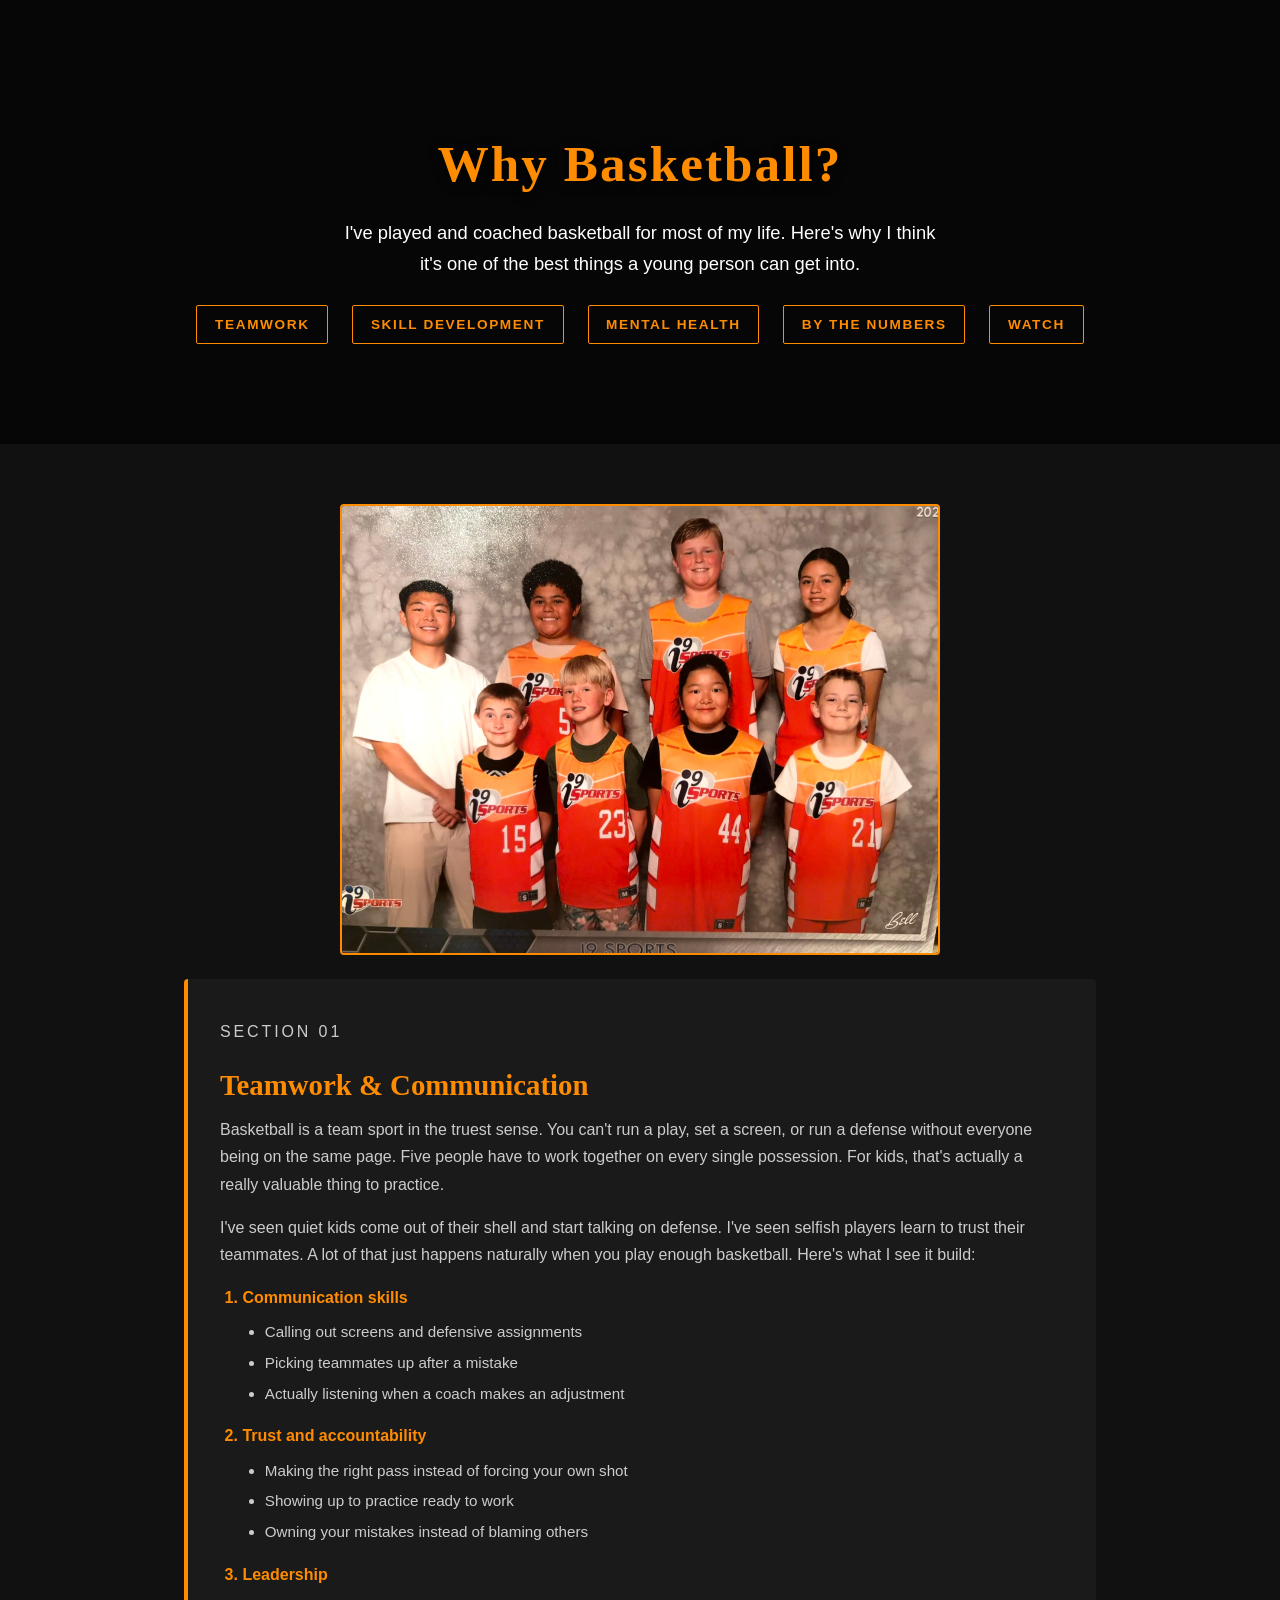
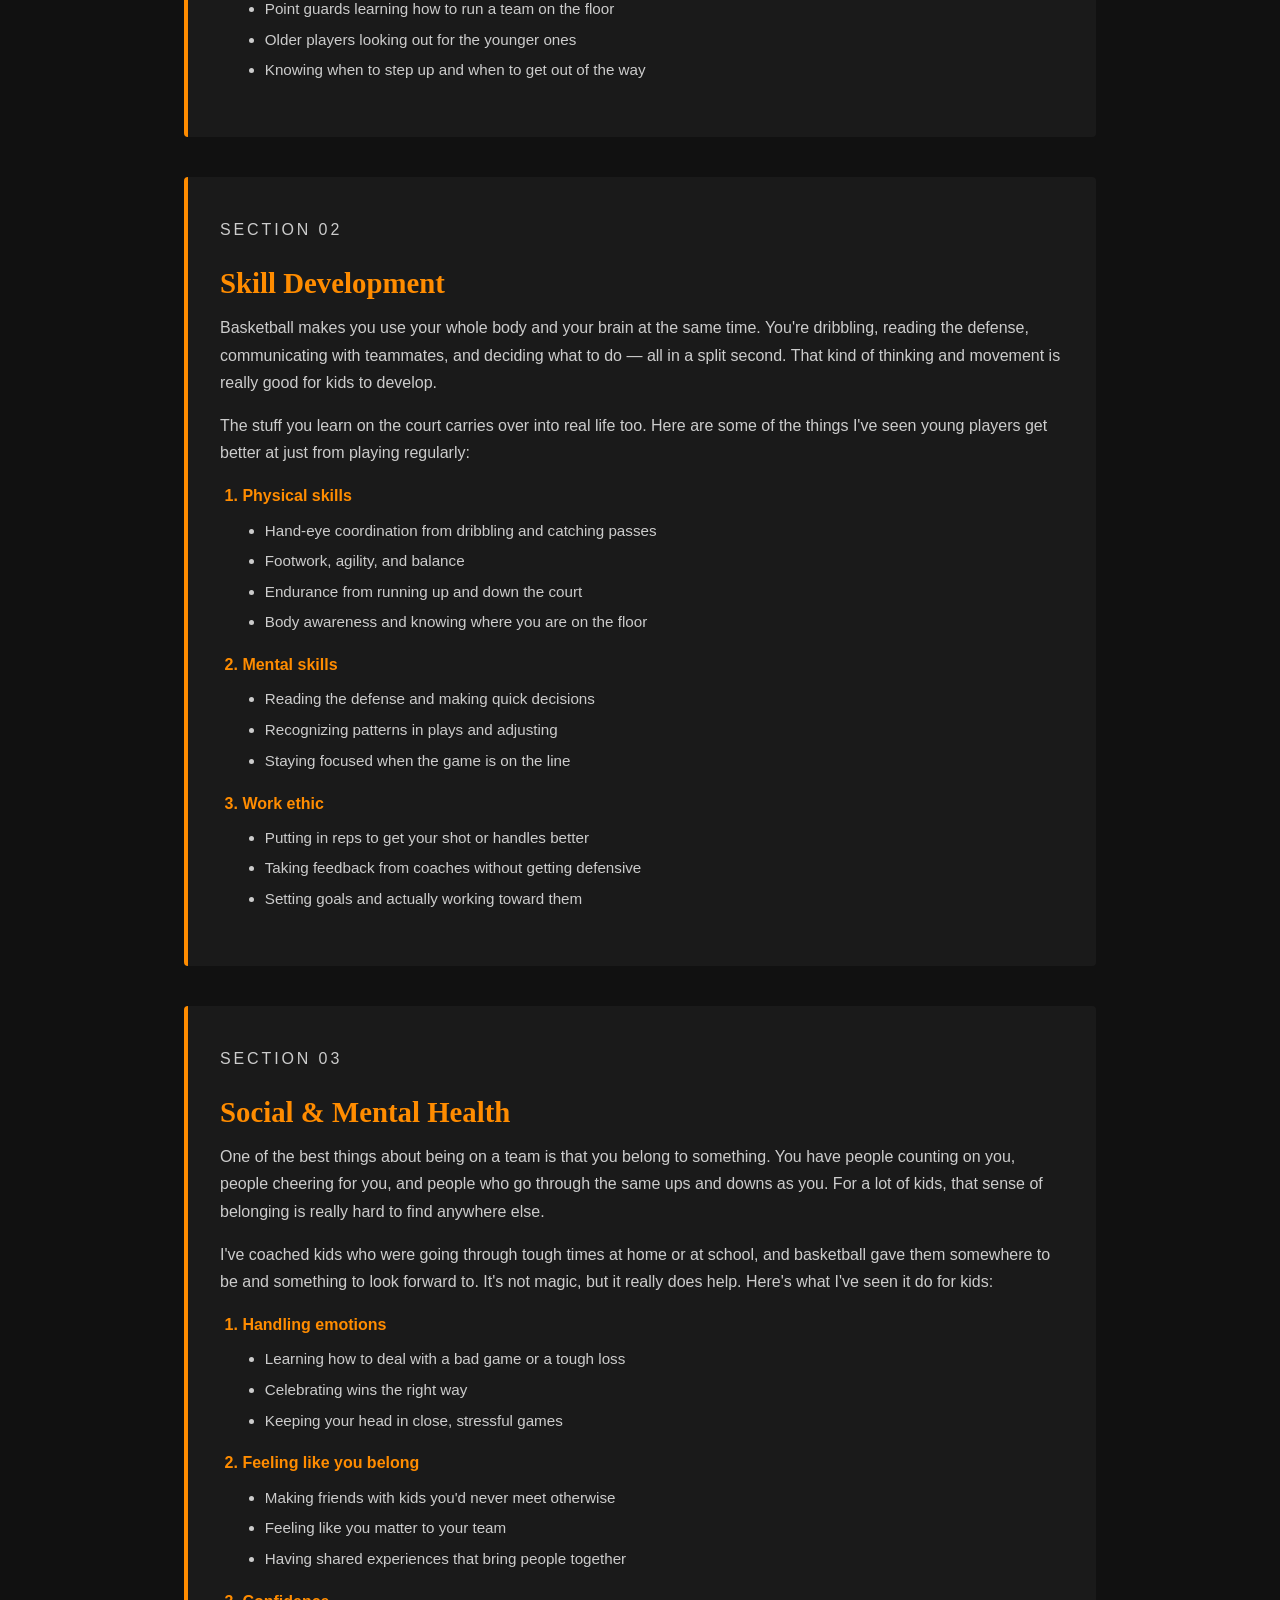
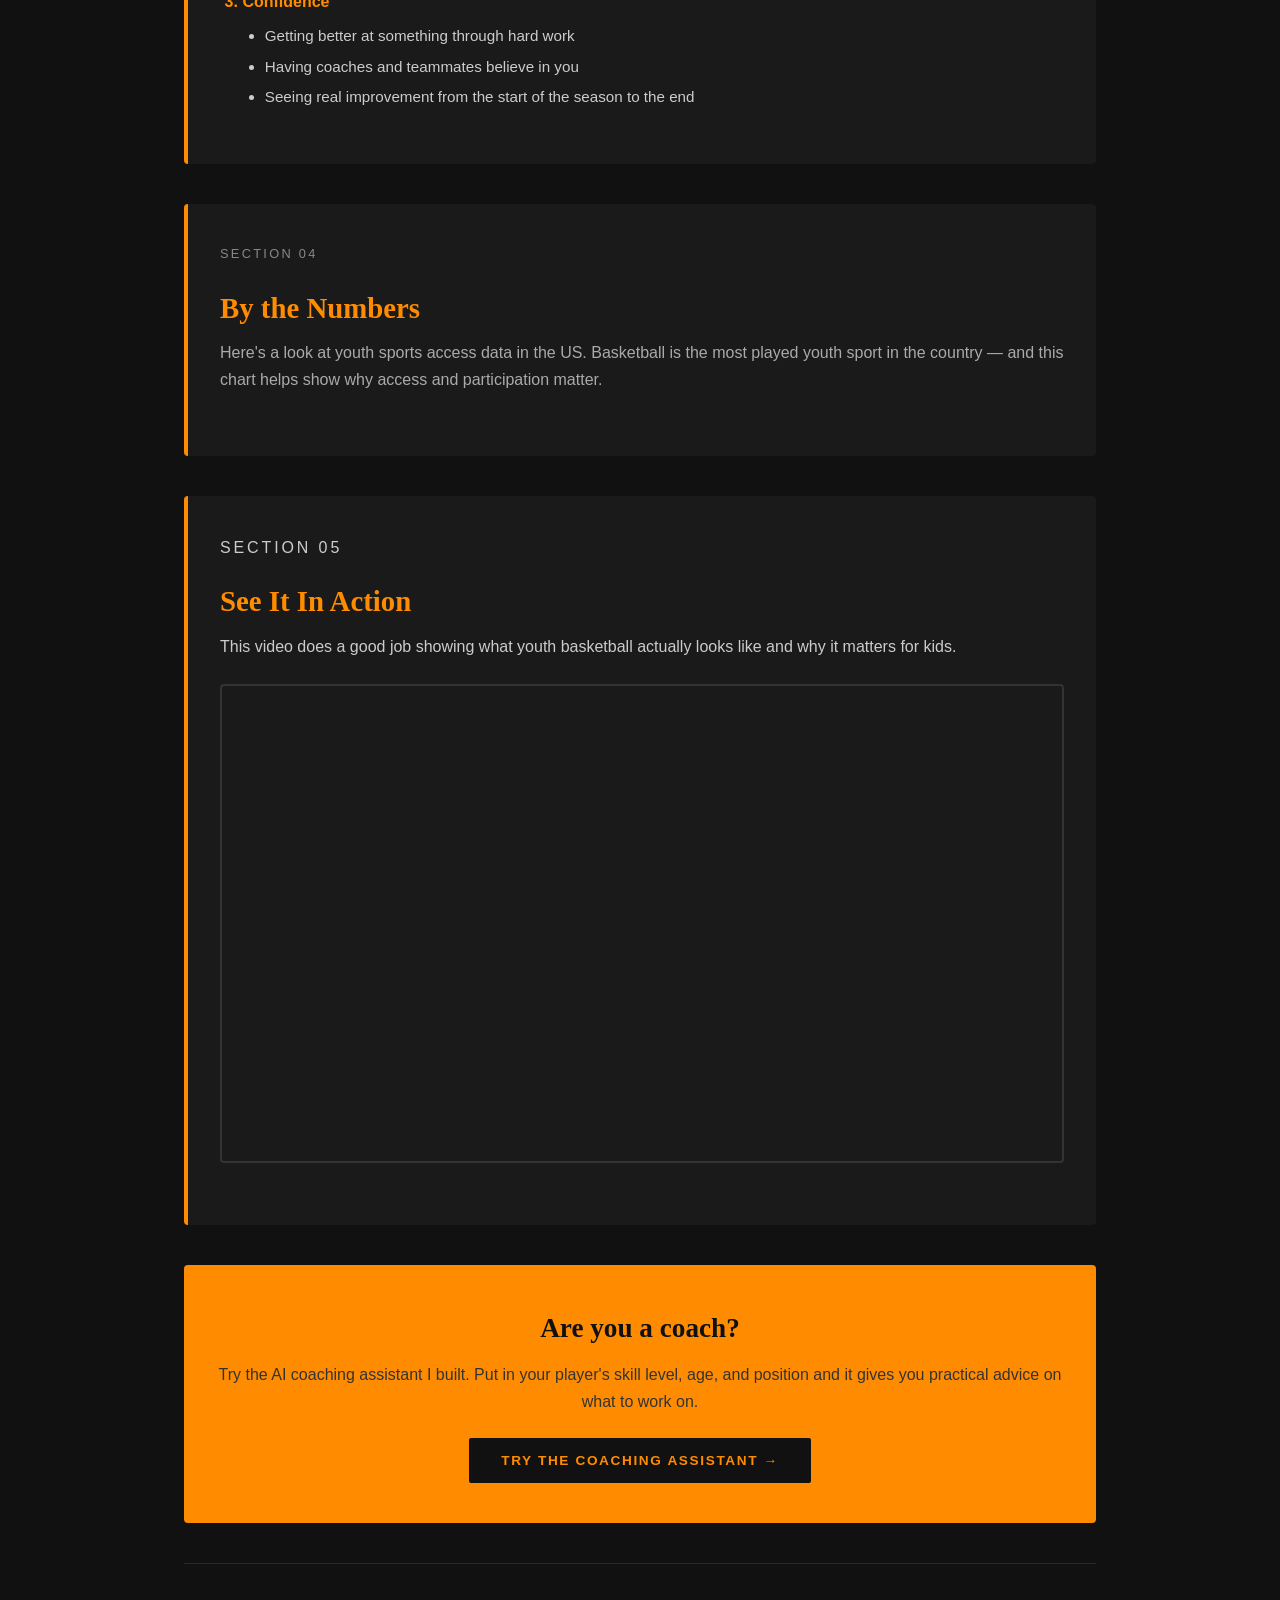
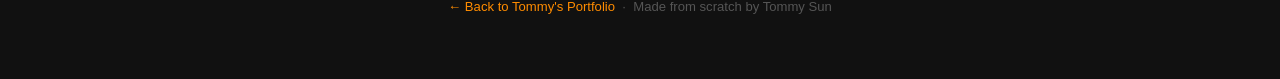
<file: basketball.html>
<!DOCTYPE html>
<html lang="en">
<head>
  <meta charset="UTF-8"/>
  <meta name="viewport" content="width=device-width, initial-scale=1.0"/>
  <title>Why Basketball? | Tommy Sun</title>
  <!-- REQUIREMENT: linked external stylesheet -->
  <link rel="stylesheet" href="basketball.css"/>
</head>
<body>

  <!-- ── HERO with background image ── -->
  <!-- REQUIREMENT: custom background image (set in CSS on #hero) -->
  <div id="hero">
    <div id="hero-content">
      <h1>Why Basketball?</h1>
      <p>I've played and coached basketball for most of my life. Here's why I think it's one of the best things a young person can get into.</p>
      <!-- REQUIREMENT: on-page anchors -->
      <nav id="anchor-nav">
        <a href="#teamwork">Teamwork</a>
        <a href="#skill">Skill Development</a>
        <a href="#mental">Mental Health</a>
        <a href="#tableau">By the Numbers</a>
        <a href="#video">Watch</a>
      </nav>
    </div>
  </div>

  <!-- ── PAGE WRAPPER DIV (DIV 1) ── -->
  <div id="page-wrapper">

    <!-- REQUIREMENT: image not from Bootstrap theme -->
    <img
      src="hero.jpeg"
      alt="Tommy coaching his i9 Sports youth basketball team"
      class="section-image"
    />

    <!-- ══════════════════════════════════
         SECTION 1 — TEAMWORK
    ══════════════════════════════════ -->
    <!-- REQUIREMENT: content section div (DIV 2 via .content-section) -->
    <div class="content-section" id="teamwork">
      <p class="section-sub">Section 01</p>
      <h2>Teamwork &amp; Communication</h2>
      <p>
        Basketball is a team sport in the truest sense. You can't run a play, set a screen, or run a defense without everyone being on the same page. Five people have to work together on every single possession. For kids, that's actually a really valuable thing to practice.
      </p>
      <p>
        I've seen quiet kids come out of their shell and start talking on defense. I've seen selfish players learn to trust their teammates. A lot of that just happens naturally when you play enough basketball. Here's what I see it build:
      </p>

      <ol class="main-list">
        <li>
          Communication skills
          <ul class="sub-list">
            <li>Calling out screens and defensive assignments</li>
            <li>Picking teammates up after a mistake</li>
            <li>Actually listening when a coach makes an adjustment</li>
          </ul>
        </li>
        <li>
          Trust and accountability
          <ul class="sub-list">
            <li>Making the right pass instead of forcing your own shot</li>
            <li>Showing up to practice ready to work</li>
            <li>Owning your mistakes instead of blaming others</li>
          </ul>
        </li>
        <li>
          Leadership
          <ul class="sub-list">
            <li>Point guards learning how to run a team on the floor</li>
            <li>Older players looking out for the younger ones</li>
            <li>Knowing when to step up and when to get out of the way</li>
          </ul>
        </li>
      </ol>
    </div>

    <!-- ══════════════════════════════════
         SECTION 2 — SKILL DEVELOPMENT
    ══════════════════════════════════ -->
    <div class="content-section" id="skill">
      <p class="section-sub">Section 02</p>
      <h2>Skill Development</h2>
      <p>
        Basketball makes you use your whole body and your brain at the same time. You're dribbling, reading the defense, communicating with teammates, and deciding what to do — all in a split second. That kind of thinking and movement is really good for kids to develop.
      </p>
      <p>
        The stuff you learn on the court carries over into real life too. Here are some of the things I've seen young players get better at just from playing regularly:
      </p>

      <ol class="main-list">
        <li>
          Physical skills
          <ul class="sub-list">
            <li>Hand-eye coordination from dribbling and catching passes</li>
            <li>Footwork, agility, and balance</li>
            <li>Endurance from running up and down the court</li>
            <li>Body awareness and knowing where you are on the floor</li>
          </ul>
        </li>
        <li>
          Mental skills
          <ul class="sub-list">
            <li>Reading the defense and making quick decisions</li>
            <li>Recognizing patterns in plays and adjusting</li>
            <li>Staying focused when the game is on the line</li>
          </ul>
        </li>
        <li>
          Work ethic
          <ul class="sub-list">
            <li>Putting in reps to get your shot or handles better</li>
            <li>Taking feedback from coaches without getting defensive</li>
            <li>Setting goals and actually working toward them</li>
          </ul>
        </li>
      </ol>
    </div>

    <!-- ══════════════════════════════════
         SECTION 3 — MENTAL HEALTH
    ══════════════════════════════════ -->
    <div class="content-section" id="mental">
      <p class="section-sub">Section 03</p>
      <h2>Social &amp; Mental Health</h2>
      <p>
        One of the best things about being on a team is that you belong to something. You have people counting on you, people cheering for you, and people who go through the same ups and downs as you. For a lot of kids, that sense of belonging is really hard to find anywhere else.
      </p>
      <p>
        I've coached kids who were going through tough times at home or at school, and basketball gave them somewhere to be and something to look forward to. It's not magic, but it really does help. Here's what I've seen it do for kids:
      </p>

      <ol class="main-list">
        <li>
          Handling emotions
          <ul class="sub-list">
            <li>Learning how to deal with a bad game or a tough loss</li>
            <li>Celebrating wins the right way</li>
            <li>Keeping your head in close, stressful games</li>
          </ul>
        </li>
        <li>
          Feeling like you belong
          <ul class="sub-list">
            <li>Making friends with kids you'd never meet otherwise</li>
            <li>Feeling like you matter to your team</li>
            <li>Having shared experiences that bring people together</li>
          </ul>
        </li>
        <li>
          Confidence
          <ul class="sub-list">
            <li>Getting better at something through hard work</li>
            <li>Having coaches and teammates believe in you</li>
            <li>Seeing real improvement from the start of the season to the end</li>
          </ul>
        </li>
      </ol>
    </div>

    <!-- ══════════════════════════════════
         TABLEAU EMBED
    ══════════════════════════════════ -->
    <!-- REQUIREMENT: live interactive Tableau embed -->
    <div id="tableau-section" id="tableau">
      <p class="section-sub">Section 04</p>
      <h2 id="tableau">By the Numbers</h2>
      <p style="color:#aaa; margin-bottom:1rem;">Here's a look at youth sports access data in the US. Basketball is the most played youth sport in the country — and this chart helps show why access and participation matter.</p>
      <div class="tableau-wrap">
        <div class='tableauPlaceholder' id='viz1781741865829' style='position: relative'>
          <noscript>
            <a href='#'>
              <img alt='Dashboard 1' src='https://public.tableau.com/static/images/Ac/AccesstoYouthSports/Dashboard1/1_rss.png' style='border: none'/>
            </a>
          </noscript>
          <object class='tableauViz' style='display:none;'>
            <param name='host_url' value='https%3A%2F%2Fpublic.tableau.com%2F'/>
            <param name='embed_code_version' value='3'/>
            <param name='site_root' value=''/>
            <param name='name' value='AccesstoYouthSports/Dashboard1'/>
            <param name='tabs' value='no'/>
            <param name='toolbar' value='yes'/>
            <param name='static_image' value='https://public.tableau.com/static/images/Ac/AccesstoYouthSports/Dashboard1/1.png'/>
            <param name='animate_transition' value='yes'/>
            <param name='display_static_image' value='yes'/>
            <param name='display_spinner' value='yes'/>
            <param name='display_overlay' value='yes'/>
            <param name='display_count' value='yes'/>
            <param name='language' value='en-US'/>
          </object>
        </div>
        <script type='text/javascript'>
          var divElement = document.getElementById('viz1781741865829');
          var vizElement = divElement.getElementsByTagName('object')[0];
          if (divElement.offsetWidth > 800) {
            vizElement.style.width='800px'; vizElement.style.height='827px';
          } else if (divElement.offsetWidth > 500) {
            vizElement.style.width='800px'; vizElement.style.height='827px';
          } else {
            vizElement.style.width='100%'; vizElement.style.height='827px';
          }
          var scriptElement = document.createElement('script');
          scriptElement.src = 'https://public.tableau.com/javascripts/api/viz_v1.js';
          vizElement.parentNode.insertBefore(scriptElement, vizElement);
        </script>
      </div>
    </div>

    <!-- ══════════════════════════════════
         YOUTUBE EMBED
    ══════════════════════════════════ -->
    <!-- REQUIREMENT: embedded YouTube video -->
    <div class="content-section" id="video">
      <p class="section-sub">Section 05</p>
      <h2>See It In Action</h2>
      <p>This video does a good job showing what youth basketball actually looks like and why it matters for kids.</p>
      <div class="video-wrap">
        <iframe
          src="https://www.youtube.com/embed/yGQDm5o6-7U"
          title="Youth Basketball and Life Skills"
          allowfullscreen>
        </iframe>
      </div>
    </div>

    <!-- ══════════════════════════════════
         AI APP CALLOUT
    ══════════════════════════════════ -->
    <div id="app-callout">
      <h2>Are you a coach?</h2>
      <p>Try the AI coaching assistant I built. Put in your player's skill level, age, and position and it gives you practical advice on what to work on.</p>
      <a href="coach-app.html">Try the Coaching Assistant →</a>
    </div>

    <!-- ── Footer with back link ── -->
    <div id="page-footer">
      <p>
        <a href="index.html">← Back to Tommy's Portfolio</a> &nbsp;·&nbsp; Made from scratch by Tommy Sun
      </p>
    </div>

  </div><!-- end #page-wrapper -->

</body>
</html>
</file>
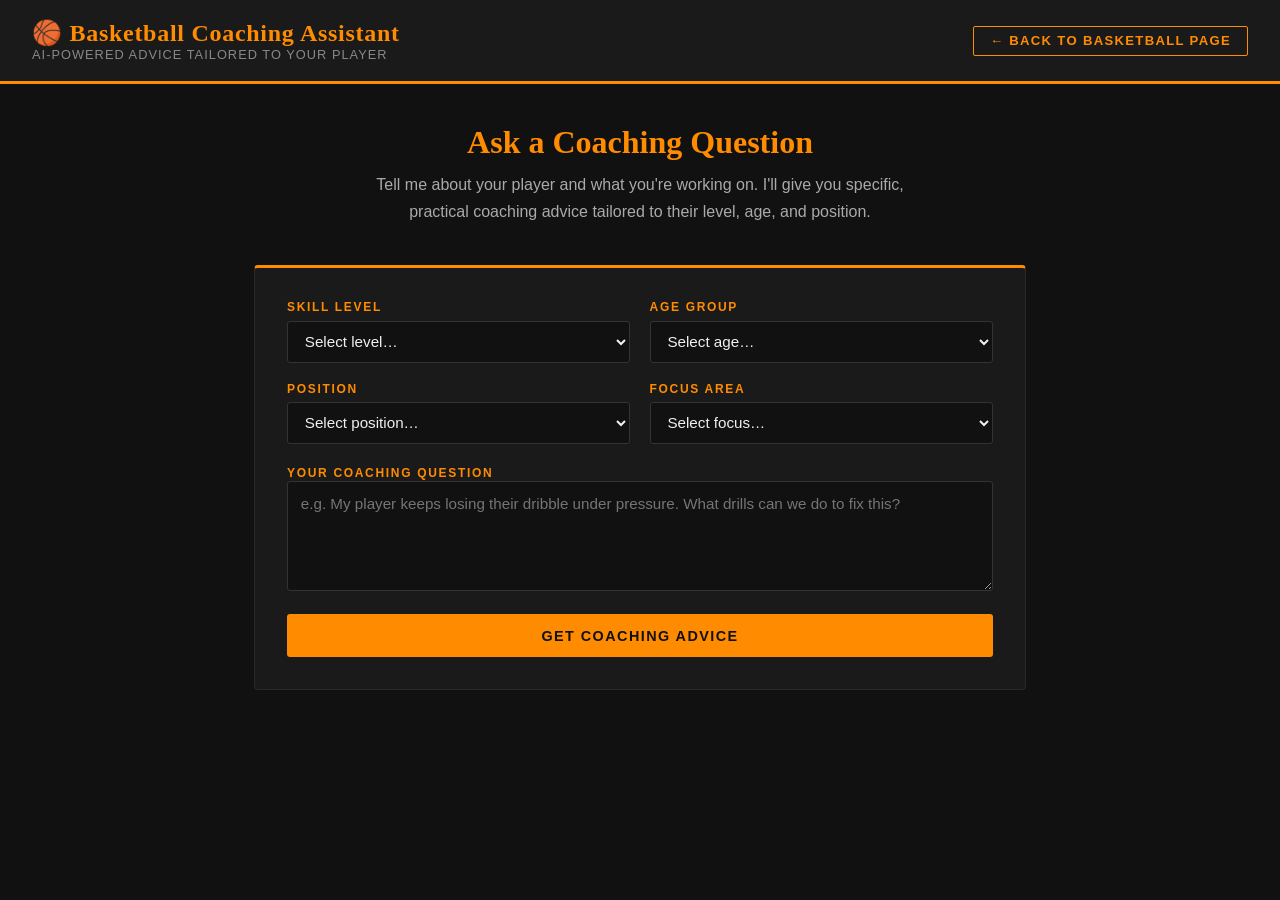
<file: coach-app.html>
<!DOCTYPE html>
<html lang="en">
<head>
  <meta charset="UTF-8"/>
  <meta name="viewport" content="width=device-width, initial-scale=1.0"/>
  <title>Basketball Coaching Assistant | Tommy Sun</title>
  <style>
    * { margin: 0; padding: 0; box-sizing: border-box; }

    body {
      font-family: 'Segoe UI', Arial, sans-serif;
      background: #111;
      color: #f0f0f0;
      min-height: 100vh;
    }

    /* ── Header ── */
    header {
      background: #1a1a1a;
      border-bottom: 3px solid #FF8C00;
      padding: 1.2rem 2rem;
      display: flex;
      align-items: center;
      justify-content: space-between;
      flex-wrap: wrap;
      gap: 1rem;
    }

    header h1 {
      font-family: Georgia, serif;
      font-size: 1.5rem;
      color: #FF8C00;
      letter-spacing: 0.03em;
    }

    header p {
      font-size: 0.8rem;
      color: #888;
      letter-spacing: 0.08em;
      text-transform: uppercase;
    }

    .back-link {
      color: #FF8C00;
      text-decoration: none;
      font-size: 0.82rem;
      font-weight: 700;
      letter-spacing: 0.1em;
      text-transform: uppercase;
      border: 1.5px solid #FF8C00;
      padding: 0.4rem 1rem;
      border-radius: 2px;
      transition: background 0.2s, color 0.2s;
    }
    .back-link:hover { background: #FF8C00; color: #111; }

    /* ── Main layout ── */
    main {
      max-width: 820px;
      margin: 0 auto;
      padding: 2.5rem 1.5rem 4rem;
    }

    .intro {
      text-align: center;
      margin-bottom: 2.5rem;
    }

    .intro h2 {
      font-family: Georgia, serif;
      font-size: 2rem;
      color: #FF8C00;
      margin-bottom: 0.6rem;
    }

    .intro p {
      color: #aaa;
      font-size: 1rem;
      max-width: 560px;
      margin: 0 auto;
      line-height: 1.7;
    }

    /* ── Form card ── */
    .form-card {
      background: #1a1a1a;
      border: 1px solid #2a2a2a;
      border-top: 3px solid #FF8C00;
      border-radius: 4px;
      padding: 2rem;
      margin-bottom: 2rem;
    }

    .form-grid {
      display: grid;
      grid-template-columns: 1fr 1fr;
      gap: 1.2rem;
      margin-bottom: 1.2rem;
    }

    @media (max-width: 560px) {
      .form-grid { grid-template-columns: 1fr; }
    }

    .field-group {
      display: flex;
      flex-direction: column;
      gap: 0.4rem;
    }

    label {
      font-size: 0.75rem;
      font-weight: 700;
      letter-spacing: 0.14em;
      text-transform: uppercase;
      color: #FF8C00;
    }

    select, textarea {
      background: #111;
      border: 1px solid #333;
      border-radius: 3px;
      color: #f0f0f0;
      font-family: 'Segoe UI', Arial, sans-serif;
      font-size: 0.95rem;
      padding: 0.65rem 0.8rem;
      transition: border-color 0.2s;
      width: 100%;
    }

    select:focus, textarea:focus {
      outline: none;
      border-color: #FF8C00;
    }

    select option { background: #1a1a1a; }

    .question-wrap { margin-bottom: 1.2rem; }

    textarea {
      resize: vertical;
      min-height: 110px;
      line-height: 1.6;
    }

    .ask-btn {
      width: 100%;
      background: #FF8C00;
      color: #111;
      border: none;
      border-radius: 3px;
      font-family: 'Segoe UI', Arial, sans-serif;
      font-size: 0.9rem;
      font-weight: 700;
      letter-spacing: 0.1em;
      text-transform: uppercase;
      padding: 0.85rem;
      cursor: pointer;
      transition: background 0.2s, opacity 0.2s;
    }

    .ask-btn:hover { background: #e07d00; }
    .ask-btn:disabled { opacity: 0.5; cursor: not-allowed; }

    /* ── Response area ── */
    .response-card {
      background: #1a1a1a;
      border: 1px solid #2a2a2a;
      border-left: 4px solid #FF8C00;
      border-radius: 4px;
      padding: 2rem;
      display: none;
    }

    .response-card.visible { display: block; }

    .response-label {
      font-size: 0.72rem;
      font-weight: 700;
      letter-spacing: 0.18em;
      text-transform: uppercase;
      color: #FF8C00;
      margin-bottom: 1rem;
      display: flex;
      align-items: center;
      gap: 0.5rem;
    }

    .response-label .dot {
      width: 8px; height: 8px;
      background: #FF8C00;
      border-radius: 50%;
      animation: pulse 1.2s infinite;
      display: none;
    }

    .response-label .dot.active { display: inline-block; }

    @keyframes pulse {
      0%, 100% { opacity: 1; }
      50% { opacity: 0.3; }
    }

    #response-text {
      color: #cccccc;
      font-size: 1rem;
      line-height: 1.8;
      white-space: pre-wrap;
    }

    #response-text strong {
      color: #FF8C00;
      font-weight: 700;
    }

    /* ── Player summary badge ── */
    .player-badge {
      display: flex;
      flex-wrap: wrap;
      gap: 0.5rem;
      margin-bottom: 1.2rem;
    }

    .badge {
      background: #222;
      border: 1px solid #333;
      color: #aaa;
      font-size: 0.75rem;
      font-weight: 700;
      letter-spacing: 0.08em;
      text-transform: uppercase;
      padding: 0.3rem 0.7rem;
      border-radius: 2px;
    }

    /* ── Error ── */
    .error-msg {
      color: #ff6b6b;
      font-size: 0.9rem;
      margin-top: 0.8rem;
      display: none;
    }
    .error-msg.visible { display: block; }
  </style>
</head>
<body>

<header>
  <div>
    <h1>🏀 Basketball Coaching Assistant</h1>
    <p>AI-powered advice tailored to your player</p>
  </div>
  <a href="basketball.html" class="back-link">← Back to Basketball Page</a>
</header>

<main>
  <div class="intro">
    <h2>Ask a Coaching Question</h2>
    <p>Tell me about your player and what you're working on. I'll give you specific, practical coaching advice tailored to their level, age, and position.</p>
  </div>

  <div class="form-card">
    <div class="form-grid">

      <div class="field-group">
        <label for="skill-level">Skill level</label>
        <select id="skill-level">
          <option value="">Select level…</option>
          <option value="beginner">Beginner — just starting out</option>
          <option value="recreational">Recreational — plays for fun</option>
          <option value="intermediate">Intermediate — understands the game</option>
          <option value="advanced">Advanced — competitive player</option>
          <option value="elite">Elite — high school varsity / AAU</option>
        </select>
      </div>

      <div class="field-group">
        <label for="age-group">Age group</label>
        <select id="age-group">
          <option value="">Select age…</option>
          <option value="5-7">5–7 years old</option>
          <option value="8-10">8–10 years old</option>
          <option value="11-13">11–13 years old</option>
          <option value="14-16">14–16 years old</option>
          <option value="17+">17+ / high school</option>
        </select>
      </div>

      <div class="field-group">
        <label for="position">Position</label>
        <select id="position">
          <option value="">Select position…</option>
          <option value="point guard">Point Guard</option>
          <option value="shooting guard">Shooting Guard</option>
          <option value="small forward">Small Forward</option>
          <option value="power forward">Power Forward</option>
          <option value="center">Center</option>
          <option value="not yet assigned">Not yet assigned</option>
        </select>
      </div>

      <div class="field-group">
        <label for="focus">Focus area</label>
        <select id="focus">
          <option value="">Select focus…</option>
          <option value="ball handling">Ball Handling</option>
          <option value="shooting">Shooting & Scoring</option>
          <option value="defense">Defense</option>
          <option value="passing">Passing & Court Vision</option>
          <option value="rebounding">Rebounding & Post Play</option>
          <option value="athleticism">Athleticism & Conditioning</option>
          <option value="mental game">Mental Game & Confidence</option>
          <option value="teamwork">Teamwork & Communication</option>
        </select>
      </div>

    </div>

    <div class="question-wrap">
      <label for="question">Your coaching question</label>
      <textarea
        id="question"
        placeholder="e.g. My player keeps losing their dribble under pressure. What drills can we do to fix this?"
      ></textarea>
    </div>

    <button class="ask-btn" id="ask-btn" onclick="askCoach()">Get Coaching Advice</button>
    <div class="error-msg" id="error-msg"></div>
  </div>

  <div class="response-card" id="response-card">
    <div class="response-label">
      <span class="dot" id="loading-dot"></span>
      <span id="response-label-text">Coaching advice</span>
    </div>
    <div class="player-badge" id="player-badge"></div>
    <div id="response-text"></div>
  </div>

</main>

<script>
  async function askCoach() {
    const level    = document.getElementById('skill-level').value;
    const age      = document.getElementById('age-group').value;
    const position = document.getElementById('position').value;
    const focus    = document.getElementById('focus').value;
    const question = document.getElementById('question').value.trim();

    const errorEl = document.getElementById('error-msg');
    errorEl.classList.remove('visible');

    if (!level || !age || !question) {
      errorEl.textContent = 'Please select a skill level, age group, and enter a question.';
      errorEl.classList.add('visible');
      return;
    }

    const btn = document.getElementById('ask-btn');
    const responseCard = document.getElementById('response-card');
    const responseText = document.getElementById('response-text');
    const loadingDot   = document.getElementById('loading-dot');
    const labelText    = document.getElementById('response-label-text');
    const badgeEl      = document.getElementById('player-badge');

    btn.disabled = true;
    btn.textContent = 'Getting advice…';
    responseCard.classList.add('visible');
    responseText.textContent = '';
    loadingDot.classList.add('active');
    labelText.textContent = 'Thinking…';

    // Build player badge
    badgeEl.innerHTML = [
      level && `<span class="badge">${level}</span>`,
      age   && `<span class="badge">Age ${age}</span>`,
      position && position !== '' ? `<span class="badge">${position}</span>` : '',
      focus && `<span class="badge">${focus}</span>`
    ].filter(Boolean).join('');

    const systemPrompt = `You are an expert youth basketball coach with years of experience coaching players from age 5 through high school varsity. You give specific, practical, encouraging coaching advice tailored to the player's skill level, age, and position. 

Format your response clearly with:
- A brief assessment of the situation
- 3-5 specific, actionable coaching tips or drills
- An encouraging closing note for the coach

Keep advice age-appropriate and realistic. Be warm, direct, and practical — like a mentor coach would be.`;

    const playerContext = [
      level    ? `Skill level: ${level}` : '',
      age      ? `Age group: ${age}` : '',
      position ? `Position: ${position}` : '',
      focus    ? `Focus area: ${focus}` : ''
    ].filter(Boolean).join('\n');

    const userMessage = `${playerContext}\n\nCoaching question: ${question}`;

    try {
      const response = await fetch('https://api.anthropic.com/v1/messages', {
        method: 'POST',
        headers: { 'Content-Type': 'application/json' },
        body: JSON.stringify({
          model: 'claude-sonnet-4-6',
          max_tokens: 1000,
          system: systemPrompt,
          messages: [{ role: 'user', content: userMessage }]
        })
      });

      const data = await response.json();

      if (data.error) {
        throw new Error(data.error.message);
      }

      const text = data.content.map(b => b.text || '').join('');
      loadingDot.classList.remove('active');
      labelText.textContent = 'Coaching advice';

      // Render with basic formatting
      responseText.innerHTML = text
        .replace(/\*\*(.*?)\*\*/g, '<strong>$1</strong>')
        .replace(/\n/g, '<br/>');

    } catch (err) {
      loadingDot.classList.remove('active');
      labelText.textContent = 'Error';
      responseText.textContent = 'Something went wrong. Please try again.';
      console.error(err);
    }

    btn.disabled = false;
    btn.textContent = 'Get Coaching Advice';
  }
</script>

</body>
</html>
</file>
<file: basketball.css>
/* ── Reset & Base ── */
* {
  margin: 0;
  padding: 0;
  box-sizing: border-box;
}

/* REQUIREMENT: font family */
body {
  font-family: 'Segoe UI', Arial, sans-serif;
  background-color: #111111;
  color: #f0f0f0;
  line-height: 1.7;
}

/* ── DIV 1: Page wrapper ── REQUIREMENT: div positioning */
#page-wrapper {
  max-width: 960px;
  margin: 0 auto;
  padding: 0 24px 60px;
}

/* ── DIV 2: Hero div ── REQUIREMENT: div positioning */
#hero {
  background-image: url('https://images.unsplash.com/photo-1546519638405-a9f9e804c5ef?w=1400&q=80');
  background-size: cover;
  background-position: center;
  background-attachment: fixed;
  position: relative;
  text-align: center;
  padding: 120px 24px 100px;
  margin-bottom: 60px;
}

#hero::after {
  content: '';
  position: absolute;
  inset: 0;
  background: rgba(0, 0, 0, 0.62);
  z-index: 0;
}

#hero-content {
  position: relative;
  z-index: 1;
}

/* REQUIREMENT: font color */
#hero h1 {
  font-family: 'Georgia', serif;
  font-size: 3.2rem;
  color: #FF8C00;
  text-shadow: 0 2px 12px rgba(0,0,0,0.7);
  letter-spacing: 0.04em;
  margin-bottom: 0.6rem;
}

#hero p {
  font-size: 1.15rem;
  color: #ffffff;
  max-width: 600px;
  margin: 0 auto 1.6rem;
}

/* Anchor nav bar */
#anchor-nav {
  display: flex;
  justify-content: center;
  gap: 1.5rem;
  flex-wrap: wrap;
  margin-top: 1rem;
}

#anchor-nav a {
  color: #FF8C00;
  text-decoration: none;
  font-weight: 700;
  font-size: 0.85rem;
  letter-spacing: 0.12em;
  text-transform: uppercase;
  border: 1.5px solid #FF8C00;
  padding: 0.45rem 1.1rem;
  border-radius: 2px;
  transition: background 0.2s, color 0.2s;
}

#anchor-nav a:hover {
  background: #FF8C00;
  color: #111;
}

/* ── DIV 3: Content sections ── REQUIREMENT: div positioning */
.content-section {
  background: #1a1a1a;
  border-left: 4px solid #FF8C00;
  border-radius: 4px;
  padding: 2.4rem 2rem;
  margin-bottom: 2.5rem;
}

.content-section h2 {
  font-family: 'Georgia', serif;
  font-size: 1.8rem;
  color: #FF8C00;
  margin-bottom: 0.4rem;
}

.section-sub {
  font-size: 0.8rem;
  letter-spacing: 0.18em;
  text-transform: uppercase;
  color: #888;
  margin-bottom: 1.2rem;
}

.content-section p {
  color: #cccccc;
  margin-bottom: 1rem;
  font-size: 1rem;
}

/* ── Lists ── */
ol.main-list {
  color: #cccccc;
  padding-left: 1.4rem;
  margin: 1rem 0;
}

ol.main-list > li {
  margin-bottom: 1rem;
  font-weight: 700;
  color: #FF8C00;
  font-size: 1rem;
}

ol.main-list > li span {
  color: #cccccc;
  font-weight: 400;
}

/* REQUIREMENT: unordered list embedded in ordered list */
ul.sub-list {
  list-style: disc;
  padding-left: 1.4rem;
  margin-top: 0.5rem;
}

ul.sub-list li {
  color: #cccccc;
  font-weight: 400;
  font-size: 0.95rem;
  margin-bottom: 0.3rem;
}

/* ── Image ── */
.section-image {
  width: 100%;
  max-width: 600px;
  display: block;
  margin: 1.5rem auto;
  border-radius: 4px;
  border: 2px solid #FF8C00;
}

/* ── YouTube embed ── */
.video-wrap {
  position: relative;
  padding-bottom: 56.25%;
  height: 0;
  overflow: hidden;
  margin: 1.5rem 0;
  border-radius: 4px;
  border: 2px solid #333;
}

.video-wrap iframe {
  position: absolute;
  top: 0; left: 0;
  width: 100%;
  height: 100%;
  border: none;
}

/* ── Tableau embed ── */
#tableau-section {
  background: #1a1a1a;
  border-left: 4px solid #FF8C00;
  border-radius: 4px;
  padding: 2.4rem 2rem;
  margin-bottom: 2.5rem;
}

#tableau-section h2 {
  font-family: 'Georgia', serif;
  font-size: 1.8rem;
  color: #FF8C00;
  margin-bottom: 0.4rem;
}

.tableau-wrap {
  margin-top: 1.5rem;
  overflow: hidden;
  border-radius: 4px;
}

/* ── App callout ── */
#app-callout {
  background: #FF8C00;
  color: #111;
  text-align: center;
  padding: 2.5rem 2rem;
  border-radius: 4px;
  margin-bottom: 2.5rem;
}

#app-callout h2 {
  font-family: 'Georgia', serif;
  font-size: 1.7rem;
  color: #111;
  margin-bottom: 0.6rem;
}

#app-callout p {
  font-size: 1rem;
  color: #333;
  margin-bottom: 1.4rem;
}

#app-callout a {
  display: inline-block;
  background: #111;
  color: #FF8C00;
  text-decoration: none;
  font-weight: 700;
  font-size: 0.85rem;
  letter-spacing: 0.12em;
  text-transform: uppercase;
  padding: 0.7rem 2rem;
  border-radius: 2px;
  transition: background 0.2s;
}

#app-callout a:hover { background: #222; }

/* ── Footer ── */
#page-footer {
  text-align: center;
  color: #555;
  font-size: 0.82rem;
  padding-top: 2rem;
  border-top: 1px solid #2a2a2a;
}

#page-footer a {
  color: #FF8C00;
  text-decoration: none;
}
</file>
